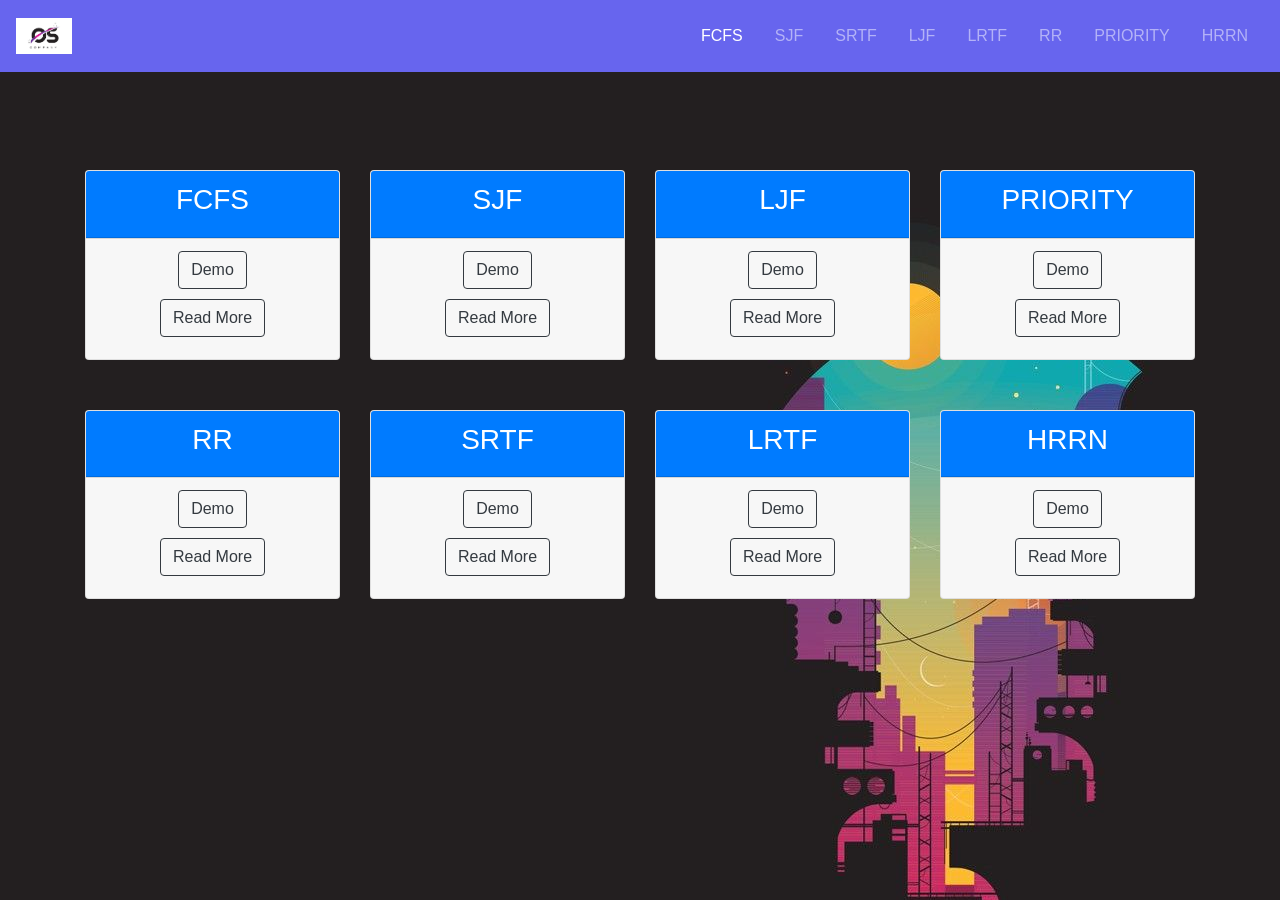
<file: index.html>
<!doctype html>
<html lang="en">

<head>
  <!-- Required meta tags -->
  <meta charset="utf-8">
  <meta name="viewport" content="width=device-width, initial-scale=1, shrink-to-fit=no">

  <!-- Bootstrap CSS -->
  <link rel="stylesheet" href="https://cdn.jsdelivr.net/npm/bootstrap@4.5.3/dist/css/bootstrap.min.css"
    integrity="sha384-TX8t27EcRE3e/ihU7zmQxVncDAy5uIKz4rEkgIXeMed4M0jlfIDPvg6uqKI2xXr2" crossorigin="anonymous">

  <link rel="stylesheet" href="/index.css">
  
  <link rel="apple-touch-icon" href="/logo-96x96.png">
  <meta name="apple-mobile-web-app-status-bar" content="#FFE1C4">
  <meta name="theme-color" content="#FFE1C4">
  <link rel="manifest" href="/manifest.json">

  <title>Operating System</title>

</head>

<body>

  <div className="container-fluid nav_bg">
    <div className='row'>
      <div className="col-10 mx-auto">

        <nav class="navbar navbar-expand-lg navbar-dark">
          <a class="navbar-brand" href="#"><img src="/5.png" alt="" id="logo"></a>

          <button class="navbar-toggler" type="button" data-toggle="collapse" data-target="#navbarTogglerDemo02"
            aria-controls="navbarTogglerDemo02" aria-expanded="false" aria-label="Toggle navigation">
            <span class="navbar-toggler-icon"></span>
          </button>

          <div class="collapse navbar-collapse" id="navbarTogglerDemo02">


            <ul class="navbar-nav ml-lg-auto ">
              <li class="nav-item active">
                <a class="nav-link" href="/FCFS.html">FCFS</a>
              </li>
              <li class="nav-item">
                <a class="nav-link" href="/SJF.html">SJF</a>
              </li>
              <li class="nav-item">
                <a class="nav-link" href="/srtf.html">SRTF</a>
              </li>
              <li class="nav-item">
                <a class="nav-link" href="/ljf.html">LJF</a>
              </li>
              <li class="nav-item">
                <a class="nav-link" href="/lrtf.html">LRTF</a>
              </li>
              <li class="nav-item">
                <a class="nav-link" href="/RR.html">RR</a>
              </li>
              <li class="nav-item">
                <a class="nav-link" href="/pr.html">PRIORITY</a>
              </li>
              <li class="nav-item">
                <a class="nav-link" href="/hrrn.html">HRRN</a>
              </li>
            </ul>
          </div>
      </nav>
    </div>
  </div>
  </div>
  <div class="container mt-5" >
    <div class="row" >
      <div class="col-md-3" style="padding-top: 50px;">
        <div class="card text-center">
          <div class="card-header bg-primary text-white" style="opacity: 100%;">
            <div class="row">
              <div class="col" >
                <h3>FCFS</h3>
              </div>
            </div>
          </div>
          <div class="card-footer">
            <div class="row">
              <div class="col">
                <button type="button" class="btn btn-outline-dark" onclick="window.location.href = '/FCFS.html';">Demo</button>
              </div>
            </div>
            <div class="row">
              <div class="col">
                <button type="button" class="btn btn-outline-dark" style="margin: 10px;" onclick="window.location.href = '/fcfsinfo.html';">Read More</button>
              </div>
            </div>
          </div>
        </div>
      </div>
      <div class="col-md-3" style="padding-top: 50px;">
        <div class="card text-center">
          <div class="card-header bg-primary text-white">
            <div class="row">
              <div class="col">
                <h3>SJF</h3>
              </div>
            </div>
          </div>
          <div class="card-footer">
            <div class="row">
              <div class="col">
                <button type="button" class="btn btn-outline-dark" onclick="window.location.href = '/SJF.html';">Demo</button>
              </div>
            </div>
            <div class="row">
              <div class="col">
                <button type="button" class="btn btn-outline-dark" style="margin: 10px;"onclick="window.location.href = '/sjfinfo.html';">Read More</button>
              </div>
            </div>
          </div>
        </div>
      </div>
      <div class="col-md-3" style="padding-top: 50px;">
        <div class="card text-center">
          <div class="card-header bg-primary text-white">
            <div class="row">
              <div class="col">
                <h3>LJF</h3>
              </div>
            </div>
          </div>
          <div class="card-footer">
            <div class="row">
              <div class="col">
                <button type="button" class="btn btn-outline-dark" onclick="window.location.href = '/ljf.html';">Demo</button>
              </div>
            </div>
            <div class="row">
              <div class="col">
                <button type="button" class="btn btn-outline-dark" style="margin: 10px;"onclick="window.location.href = '/ljfinfo.html';">Read More</button>
              </div>
            </div>
          </div>
        </div>
      </div>
      <div class="col-md-3" style="padding-top: 50px;">
        <div class="card text-center">
          <div class="card-header bg-primary text-white">
            <div class="row">
              <div class="col">
                <h3>PRIORITY</h3>
              </div>
            </div>
          </div>
          <div class="card-footer">
            <div class="row">
              <div class="col">
                <button type="button" class="btn btn-outline-dark"onclick="window.location.href = '/pr.html';">Demo</button>
              </div>
            </div>
            <div class="row">
              <div class="col">
                <button type="button" class="btn btn-outline-dark" style="margin: 10px;"onclick="window.location.href = '/priority.html';">Read More</button>
              </div>
            </div>
          </div>
        </div>
      </div>
      <div class="col-md-3" style="padding-top: 50px;">
        <div class="card text-center">
          <div class="card-header bg-primary text-white">
            <div class="row">
              <div class="col">
                <h3>RR</h3>
              </div>
            </div>
          </div>
          <div class="card-footer">
            <div class="row">
              <div class="col">
                <button type="button" class="btn btn-outline-dark" onclick="window.location.href = '/RR.html';">Demo</button>
              </div>
            </div>
            <div class="row">
              <div class="col">
                <button type="button" class="btn btn-outline-dark" style="margin: 10px;"onclick="window.location.href = '/rrinfo.html';">Read More</button>
              </div>
            </div>
          </div>
        </div>
      </div>
      <div class="col-md-3" style="padding-top: 50px;">
        <div class="card text-center">
          <div class="card-header bg-primary text-white">
            <div class="row">
              <div class="col">
                <h3>SRTF</h3>
              </div>
            </div>
          </div>
          <div class="card-footer">
            <div class="row">
              <div class="col">
                <button type="button" class="btn btn-outline-dark"onclick="window.location.href = '/srtf.html';">Demo</button>
              </div>
            </div>
            <div class="row">
              <div class="col">
                <button type="button" class="btn btn-outline-dark" style="margin: 10px;"onclick="window.location.href = '/srtfinfo.html';">Read More</button>
              </div>
            </div>
          </div>
        </div>
      </div>
      <div class="col-md-3" style="padding-top: 50px;">
        <div class="card text-center">
          <div class="card-header bg-primary text-white">
            <div class="row">
              <div class="col">
                <h3>LRTF</h3>
              </div>
            </div>
          </div>
          <div class="card-footer">
            <div class="row">
              <div class="col">
                <button type="button" class="btn btn-outline-dark"onclick="window.location.href = '/lrtf.html';">Demo</button>
              </div>
            </div>
            <div class="row">
              <div class="col">
                <button type="button" class="btn btn-outline-dark" style="margin: 10px;"onclick="window.location.href = '/lrtfinfo.html';">Read More</button>
              </div>
            </div>
          </div>
        </div>
      </div>
      <div class="col-md-3" style="padding-top: 50px;">
        <div class="card text-center">
          <div class="card-header bg-primary text-white">
            <div class="row">
              <div class="col">
                <h3>HRRN</h3>
              </div>
            </div>
          </div>
          <div class="card-footer">
            <div class="row">
              <div class="col">
                <button type="button" class="btn btn-outline-dark"onclick="window.location.href = '/hrrn.html';">Demo</button>
              </div>
            </div>
            <div class="row">
              <div class="col">
                <button type="button" class="btn btn-outline-dark" style="margin: 10px;"onclick="window.location.href = '/hrrninfo.html';">Read More</button>
              </div>
            </div>
          </div>
        </div>
      </div>
    </div>
  </div>

  <script src="/app.js"></script>



  <!-- Optional JavaScript; choose one of the two! -->

  <!-- Option 1: jQuery and Bootstrap Bundle (includes Popper) -->
  <script src="https://code.jquery.com/jquery-3.5.1.slim.min.js"
    integrity="sha384-DfXdz2htPH0lsSSs5nCTpuj/zy4C+OGpamoFVy38MVBnE+IbbVYUew+OrCXaRkfj"
    crossorigin="anonymous"></script>
  <script src="https://cdn.jsdelivr.net/npm/bootstrap@4.5.3/dist/js/bootstrap.bundle.min.js"
    integrity="sha384-ho+j7jyWK8fNQe+A12Hb8AhRq26LrZ/JpcUGGOn+Y7RsweNrtN/tE3MoK7ZeZDyx"
    crossorigin="anonymous"></script>

  <!-- Option 2: jQuery, Popper.js, and Bootstrap JS
    <script src="https://code.jquery.com/jquery-3.5.1.slim.min.js" integrity="sha384-DfXdz2htPH0lsSSs5nCTpuj/zy4C+OGpamoFVy38MVBnE+IbbVYUew+OrCXaRkfj" crossorigin="anonymous"></script>
    <script src="https://cdn.jsdelivr.net/npm/popper.js@1.16.1/dist/umd/popper.min.js" integrity="sha384-9/reFTGAW83EW2RDu2S0VKaIzap3H66lZH81PoYlFhbGU+6BZp6G7niu735Sk7lN" crossorigin="anonymous"></script>
    <script src="https://cdn.jsdelivr.net/npm/bootstrap@4.5.3/dist/js/bootstrap.min.js" integrity="sha384-w1Q4orYjBQndcko6MimVbzY0tgp4pWB4lZ7lr30WKz0vr/aWKhXdBNmNb5D92v7s" crossorigin="anonymous"></script>
    -->
</body>

</html>
</file>
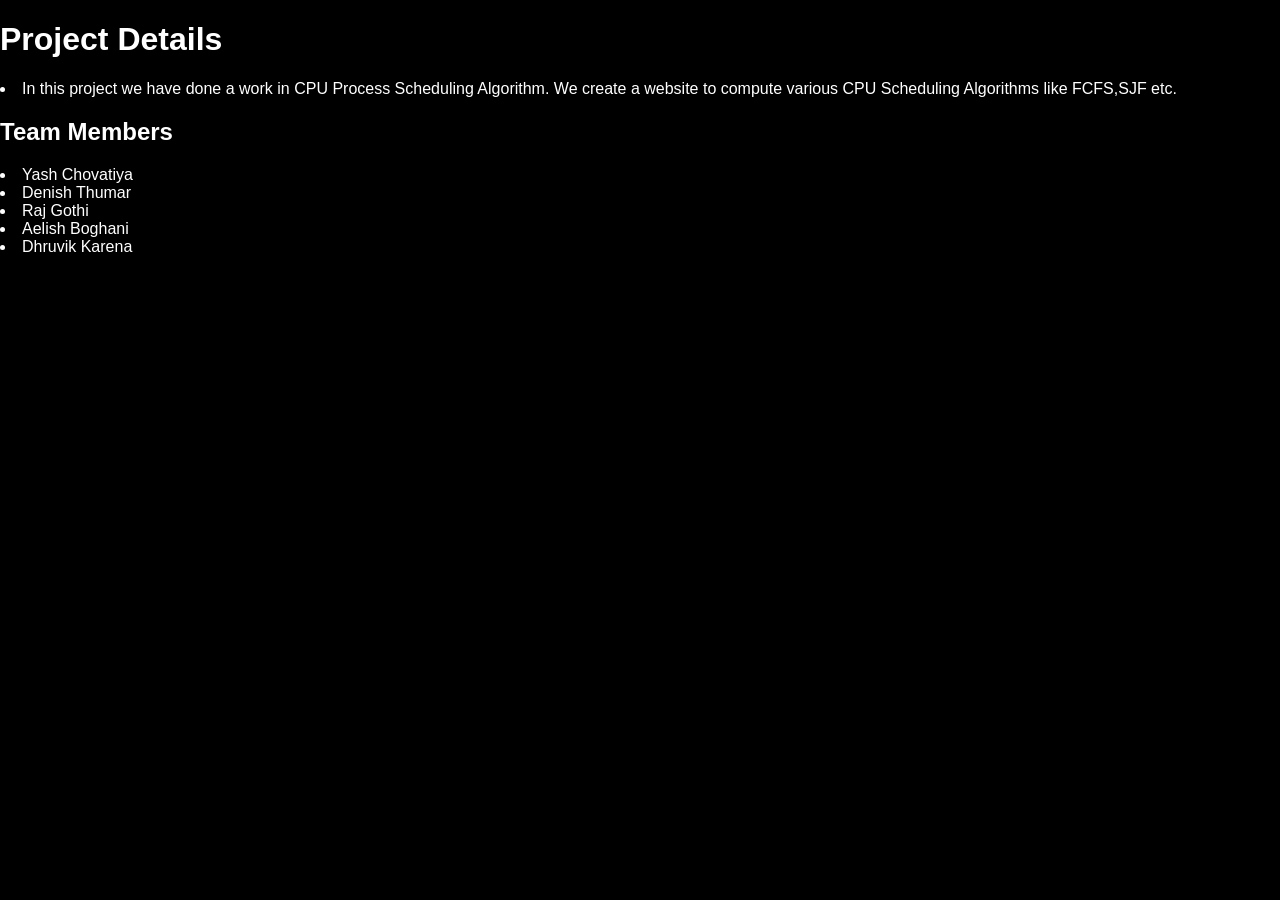
<file: about_us.html>
<!DOCTYPE html>
<!DOCTYPE html>
<html lang="en" dir="ltr">
  <head>
    <meta charset="utf-8">
    <title>About Us</title>
    <style media="screen">
    body {
        color: white;
        font-family: 'Alata', sans-serif;
        margin: 0px;
        padding: 0px;
        background: black;
    }
    </style>
  </head>
  <body>
    <h1>
      Project Details
    </h1>
    <p><li>In this project we have done a work in CPU Process Scheduling Algorithm. We create a website to compute various CPU Scheduling Algorithms like FCFS,SJF etc.</li></p>
<h2>Team Members</h2>
<li>Yash Chovatiya</li>
<li>Denish Thumar</li>
<li>Raj Gothi</li>
<li>Aelish Boghani</li>
<li>Dhruvik Karena</li>
  </body>
</html>
</file>
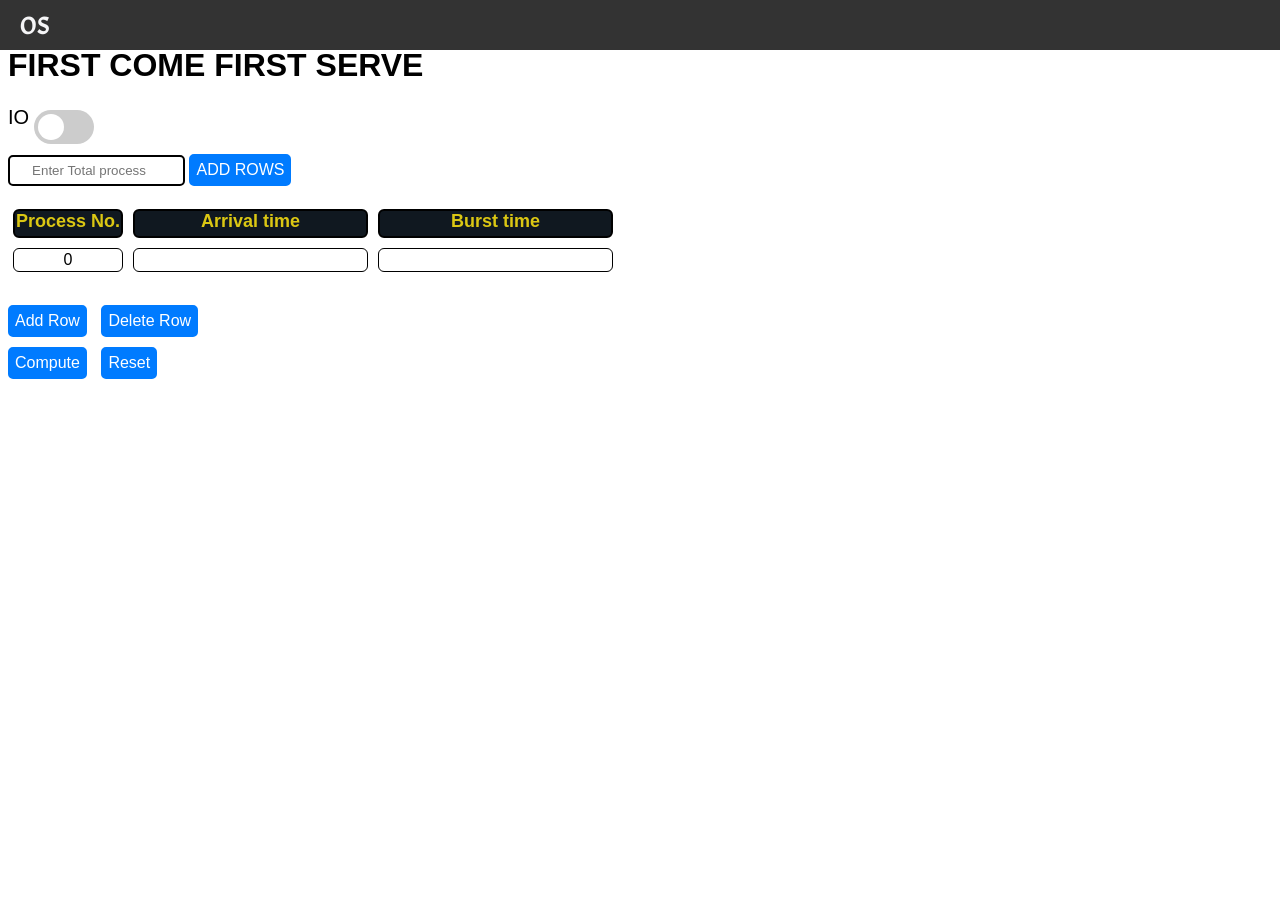
<file: FCFS.html>
<!DOCTYPE html>
<html lang="en">

<head>
    <meta charset="UTF-8">
    <meta name="viewport" content="width=device-width, initial-scale=1.0">
    <title>First come first serve</title>
    <link rel="stylesheet" href="/demo.css">
    <link rel="stylesheet" href="/header.css">
    <link rel="stylesheet" href="/respo.css">
    <link href="https://fonts.googleapis.com/css2?family=Acme&family=Lobster&display=swap" rel="stylesheet">
    
</head>

<body>
    <div class="header">
        <div class="left">
            <a href="/index.html">OS</a>
        </div>
        <div class="mid">
            <a href="/FCFS.html">FCFS</a>
            <a href="/SJF.html">SJF</a>
            <a href="/RR.html">RR</a>
            <a href="/hrrn.html">HRRN</a>
            <a href="/ljf.html">LJF</a>
            <a href="/srtf.html">SRTF</a>
            <a href="/lrtf.html">LRTF</a>
            <a href="/pr.html">PRIORITY</a>


        </div>
        <div class="right">
            <a href="/about_us.html">about us</a>
        </div>
    </div>

    <br>
    <h1>FIRST COME FIRST SERVE</h1>
    <!-- <button class="btn" id="withoutIO">without IO</button>
    <button class="btn" id="withIO">with IO</button> -->
    <label style="font-size: 20px; width: 60px;height: 34px;">IO</label>
    <label class="switch">
        <input type="checkbox" id="check">
        <span class="slider round"></span>
      </label>
    <br>
    <input type="number" id="process" placeholder="Enter Total process">
    <button class="btn" id="add">ADD ROWS</button>
    <br><br>

    <div id="container">
        <div class="item">Process No.</div>
        <div class="item">Arrival time</div>
        <div class="item">Burst time</div>

        <div class="item ans" style="border: 2px solid black;">Completion Time</div>
        <div class="item ans" style="border: 2px solid black;">Turn Around Time</div>
        <div class="item ans" style="border: 2px solid black;">Waiting Time</div>
    </div>

    <div id="container_IO">
        <div class="item">Process No.</div>
        <div class="item">Total IO</div>
        <div class="item">Arrival time</div>
        <div class="item">Burst time</div>

        <div class="item ans" style="border: 2px solid black;">Completion Time</div>
        <div class="item ans" style="border: 2px solid black;">Turn Around Time</div>
        <div class="item ans" style="border: 2px solid black;">Waiting Time</div>
    </div>
    
    <div id="data">
        <label class="cen">0</label>
        <input type="number" class="cen">
        <input type="number" class="cen">
        <label class="ans"></label>
        <label class="ans"></label>
        <label class="ans"></label>
    </div>

    <div id="data_IO">
        <label class="cen">0</label>
        <input type="number" class="cen">
        <input type="number" class="cen">
        <div class="cen" style="overflow: auto;">
            <input type="number" class="cen_IO" placeholder="BT" style="width:60px;">
        </div>
        <label class="ans"></label>
        <label class="ans"></label>
        <label class="ans"></label>
    </div>
    <br>
    <button id="add_row" class="btn">Add Row</button>
    <button id="delete_row" class="btn">Delete Row</button>
    <br>
    <button id="compute" class="btn">Compute</button>
    <button id="reset" class="btn">Reset</button>
    <br><br>

    <!-- <button id="animate" class="btn">Animate</button> -->

    <div id="animateAll">
        <label class="start"></label>
        <div class="animation">
            <label class="process_animate">p0</label>
        </div>
    </div>

    <div class="avg">
        <span class="b">Average Turn Around Time </span>
        <label class="a" id="avg_tat"></label>
        <span class="b">Average Waiting Time </span>
        <label class="a" id="avg_wat"></label>
    </div>
    
</body>
<script src="/jquery.js"></script>
<script type="module" src="/fcfs.js"></script>
<script src="/priority-queue.js"></script>

</html>
</file>
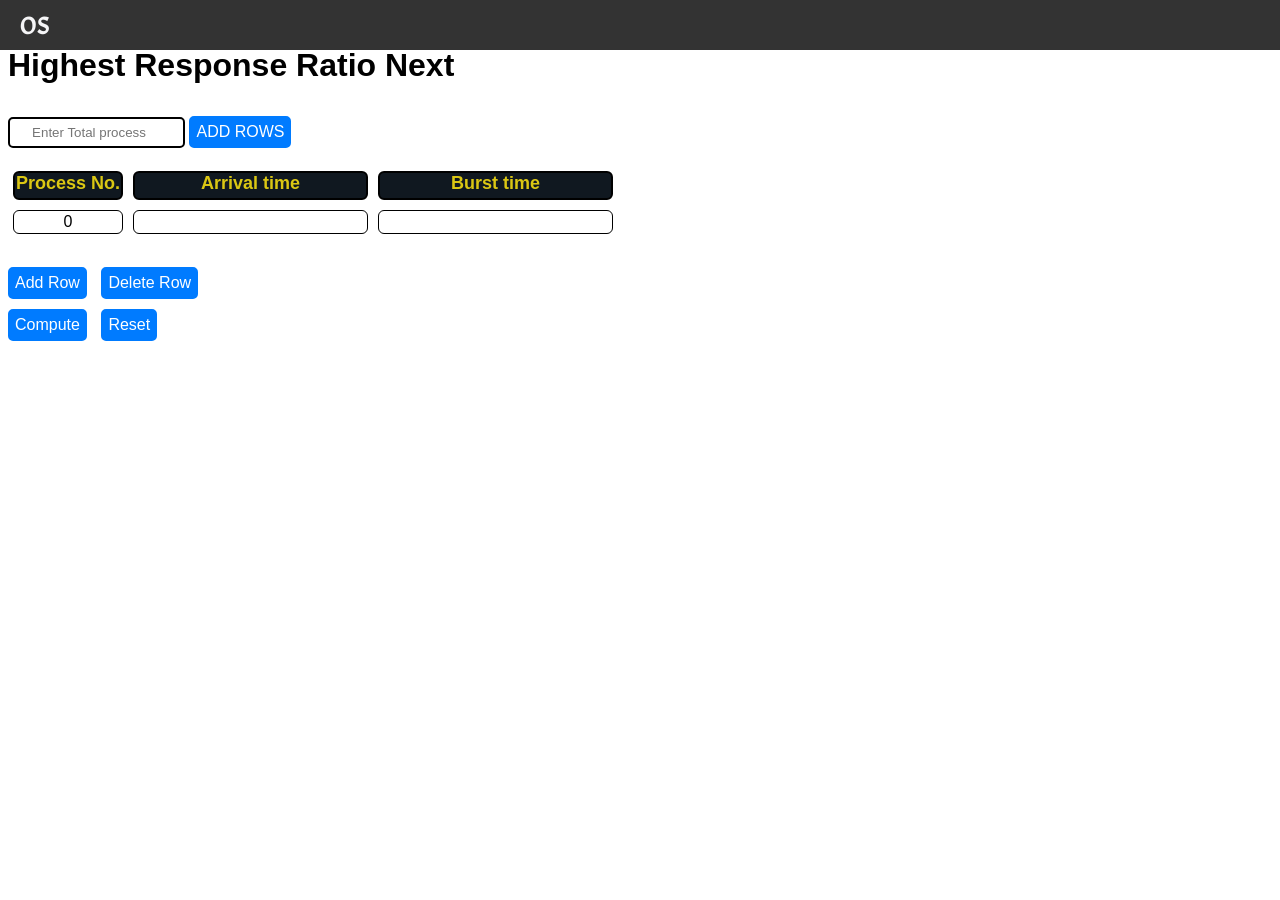
<file: hrrn.html>
<!DOCTYPE html>
<html lang="en">

<head>
    <meta charset="UTF-8">
    <meta name="viewport" content="width=device-width, initial-scale=1.0">
    <title>Highest Response Ratio Next</title>
    <link rel="stylesheet" href="/demo.css">
    <link href="https://fonts.googleapis.com/css2?family=Acme&family=Lobster&display=swap" rel="stylesheet">
    <link rel="stylesheet" href="/header.css">
   
</head>

<body>
    <div class="header">
        <div class="left">
            <a href="/index.html">OS</a>
        </div>
        <div class="mid">
            <a href="/FCFS.html">FCFS</a>
            <a href="/SJF.html">SJF</a>
            <a href="/RR.html">RR</a>
            <a href="/hrrn.html">HRRN</a>
            <a href="/ljf.html">LJF</a>
            <a href="/srtf.html">SRTF</a>
            <a href="/lrtf.html">LRTF</a>
            <a href="/pr.html">PRIORITY</a>


        </div>
        <div class="right">
            <a href="/about_us.html">about us</a>
        </div>
    </div>

    <br>
    <h1>Highest Response Ratio Next</h1>

    <input type="number" id="process" placeholder="Enter Total process">
    <button class="btn" id="add">ADD ROWS</button>
    <br><br>

    <div id="container">
        <div class="item">Process No.</div>
        <div class="item">Arrival time</div>
        <div class="item">Burst time</div>

        <div class="item ans" style="border: 2px solid black;">Completion Time</div>
        <div class="item ans" style="border: 2px solid black;">Turn Around Time</div>
        <div class="item ans" style="border: 2px solid black;">Waiting Time</div>

    </div>

    <div id="data">
        <label class="cen">0</label>
        <input type="number" class="cen">
        <input type="number" class="cen">
        <label class="ans"></label>
        <label class="ans"></label>
        <label class="ans"></label>
    </div>
    <br>
    <button id="add_row" class="btn">Add Row</button>
    <button id="delete_row" class="btn">Delete Row</button>
    <br>
    <button id="compute" class="btn">Compute</button>
    <button id="reset" class="btn">Reset</button>

    <br><br>

    <!-- <button id="animate" class="btn">Animate</button> -->

    <div id="animateAll">
        <label class="start"></label>
        <div class="animation">
            <label class="process_animate">p0</label>
        </div>
    </div>

    <div class="avg">
        <span class="b">Average Turn Around Time </span>
        <label class="a" id="avg_tat"></label>
        <span class="b">Average Waiting Time </span>
        <label class="a" id="avg_wat"></label>
    </div>
    
</body>
<script src="/jquery.js"></script>
<script type="module" src="/hrrn.js"></script>

</html>
</file>
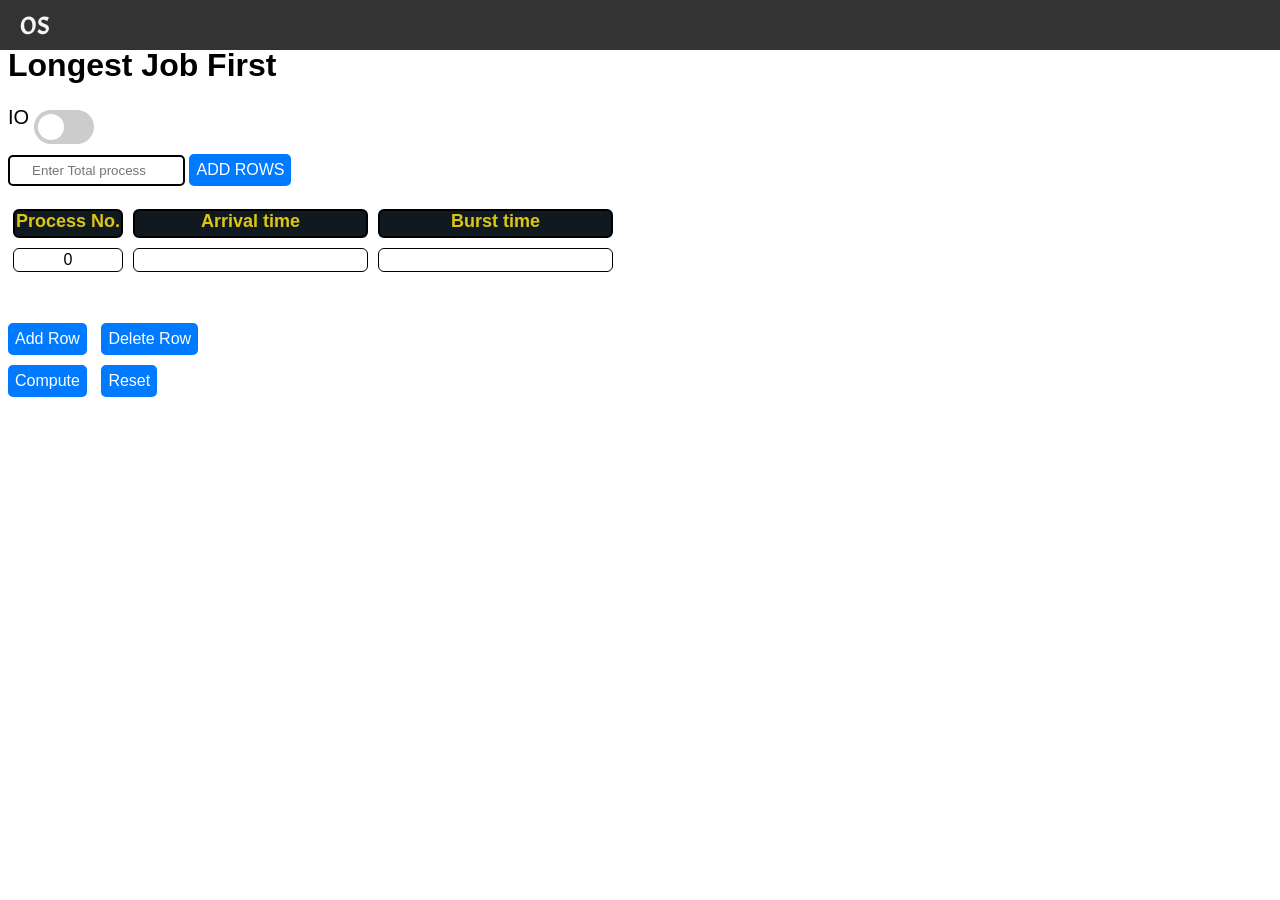
<file: ljf.html>
<!DOCTYPE html>
<html lang="en">

<head>
    <meta charset="UTF-8">
    <meta name="viewport" content="width=device-width, initial-scale=1.0">
    <title>Longest job first</title>
    <link rel="stylesheet" href="/demo.css">
    <link rel="stylesheet" href="/header.css">
    <link href="https://fonts.googleapis.com/css2?family=Acme&family=Lobster&display=swap" rel="stylesheet">
</head>

<body>
    <div class="header">
        <div class="left">
            <a href="/index.html">OS</a>
        </div>
        <div class="mid">
            <a href="/FCFS.html">FCFS</a>
            <a href="/SJF.html">SJF</a>
            <a href="/RR.html">RR</a>
            <a href="/hrrn.html">HRRN</a>
            <a href="/ljf.html">LJF</a>
            <a href="/srtf.html">SRTF</a>
            <a href="/lrtf.html">LRTF</a>
            <a href="/pr.html">PRIORITY</a>


        </div>
        <div class="right">
            <a href="/about_us.html">about us</a>
        </div>
    </div>
    <br>
    <div></div>
    <h1>Longest Job First</h1>
    <label style="font-size: 20px; width: 60px;height: 34px;">IO</label>
    <label class="switch">
        <input type="checkbox" id="check">
        <span class="slider round"></span>
    </label>
    <br>
    <input type="number" id="process" placeholder="Enter Total process">
    <button class="btn" id="add">ADD ROWS</button>
    <br><br>

    <div id="container">
        <div class="item">Process No.</div>
        <div class="item">Arrival time</div>
        <div class="item">Burst time</div>

        <div class="item ans" style="border: 2px solid black;">Completion Time</div>
        <div class="item ans" style="border: 2px solid black;">Turn Around Time</div>
        <div class="item ans" style="border: 2px solid black;">Waiting Time</div>

    </div>

    <div id="container_IO">
        <div class="item">Process No.</div>
        <div class="item">Total IO</div>
        <div class="item">Arrival time</div>
        <div class="item">Burst time</div>

        <div class="item ans" style="border: 2px solid black;">Completion Time</div>
        <div class="item ans" style="border: 2px solid black;">Turn Around Time</div>
        <div class="item ans" style="border: 2px solid black;">Waiting Time</div>

    </div>

    <div id="data">
        <label class="cen">0</label>
        <input type="number" class="cen">
        <input type="number" class="cen">
        <label class="ans"></label>
        <label class="ans"></label>
        <label class="ans"></label>
    </div>

    <div id="data_IO">
        <label class="cen">0</label>
        <input type="number" class="cen">
        <input type="number" class="cen">
        <div class="cen" style="overflow: auto;">
            <input type="number" class="cen_IO" placeholder="BT" style="width:60px;">
        </div>
        <label class="ans"></label>
        <label class="ans"></label>
        <label class="ans"></label>
    </div>
    <br>
    <br>
    <button id="add_row" class="btn">Add Row</button>
    <button id="delete_row" class="btn">Delete Row</button>
    <br>
    <button id="compute" class="btn">Compute</button>
    <button id="reset" class="btn">Reset</button>

    <br><br>

    <!-- <button id="animate" class="btn">Animate</button> -->

    <div id="animateAll">
        <label class="start"></label>
        <div class="animation">
            <label class="process_animate">p0</label>
        </div>
    </div>

    <div class="avg">
        <span class="b">Average Turn Around Time </span>
        <label class="a" id="avg_tat"></label>
        <span class="b">Average Waiting Time </span>
        <label class="a" id="avg_wat"></label>
    </div>
    
</body>
<script src="/jquery.js"></script>
<script src="/ljf.js"></script>
</html>
</file>
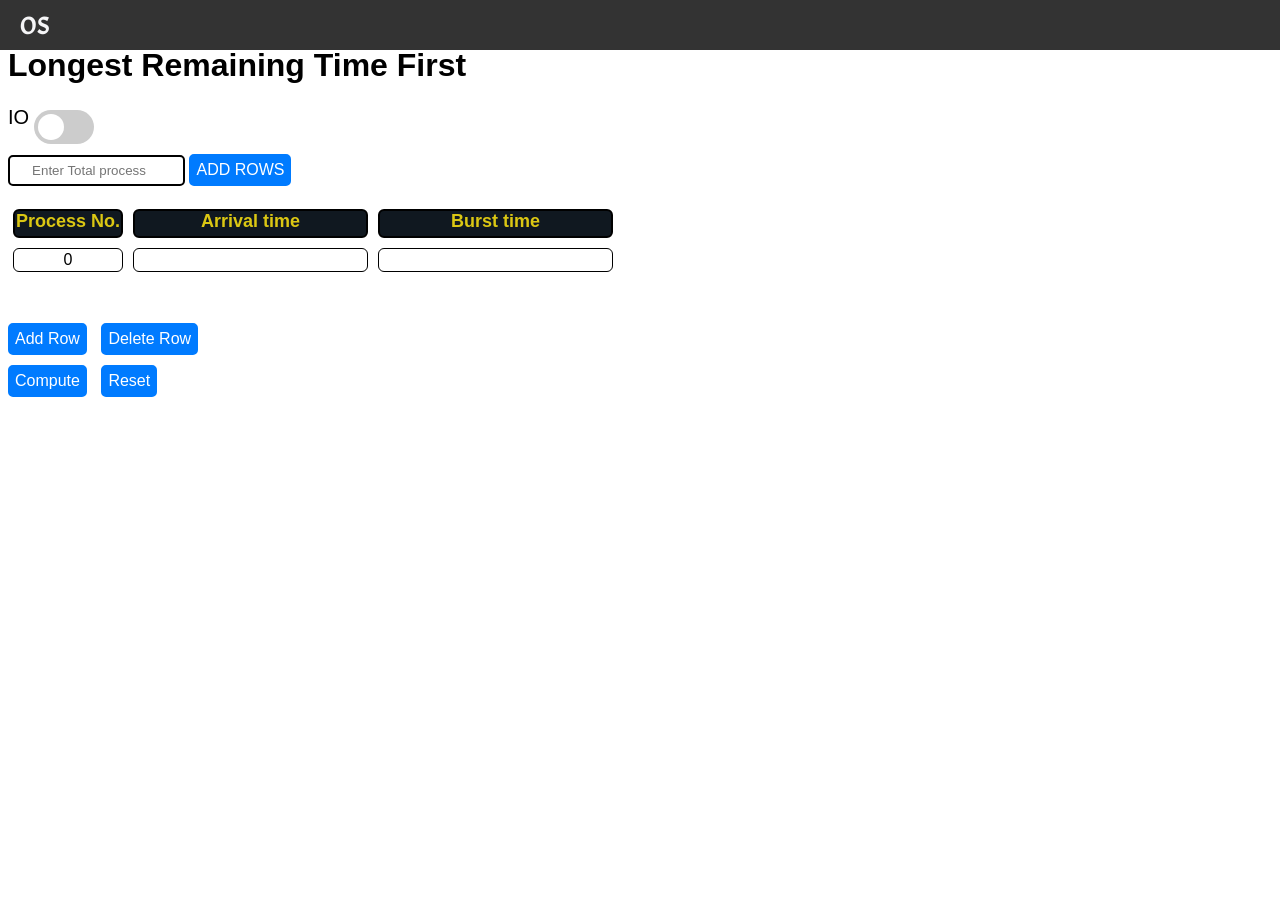
<file: lrtf.html>
<!DOCTYPE html>
<html lang="en">

<head>
    <meta charset="UTF-8">
    <meta name="viewport" content="width=device-width, initial-scale=1.0">
    <title>Longest Remaining Time First</title>
    <link rel="stylesheet" href="/demo.css">
    <link href="https://fonts.googleapis.com/css2?family=Acme&family=Lobster&display=swap" rel="stylesheet">
    <link rel="stylesheet" href="/header.css">
</head>

<body>
    <div class="header">
        <div class="left">
            <a href="/index.html">OS</a>
        </div>
        <div class="mid">
            <a href="/FCFS.html">FCFS</a>
            <a href="/SJF.html">SJF</a>
            <a href="/RR.html">RR</a>
            <a href="/hrrn.html">HRRN</a>
            <a href="/ljf.html">LJF</a>
            <a href="/srtf.html">SRTF</a>
            <a href="/lrtf.html">LRTF</a>
            <a href="/pr.html">PRIORITY</a>


        </div>
        <div class="right">
            <a href="/about_us.html">about us</a>
        </div>
    </div>
    <br>
    <h1>Longest Remaining Time First</h1>

    <label style="font-size: 20px; width: 60px;height: 34px;">IO</label>
    <label class="switch">
        <input type="checkbox" id="check">
        <span class="slider round"></span>
    </label>
    <br>
    <input type="number" id="process" placeholder="Enter Total process">
    <button class="btn" id="add">ADD ROWS</button>
    <br><br>

    <div id="container">
        <div class="item">Process No.</div>
        <div class="item">Arrival time</div>
        <div class="item">Burst time</div>

        <div class="item ans" style="border: 2px solid black;">Completion Time</div>
        <div class="item ans" style="border: 2px solid black;">Turn Around Time</div>
        <div class="item ans" style="border: 2px solid black;">Waiting Time</div>

    </div>

    <div id="container_IO">
        <div class="item">Process No.</div>
        <div class="item">Total IO</div>
        <div class="item">Arrival time</div>
        <div class="item">Burst time</div>

        <div class="item ans" style="border: 2px solid black;">Completion Time</div>
        <div class="item ans" style="border: 2px solid black;">Turn Around Time</div>
        <div class="item ans" style="border: 2px solid black;">Waiting Time</div>

    </div>

    <div id="data">
        <label class="cen">0</label>
        <input type="number" class="cen">
        <input type="number" class="cen">
        <label class="ans"></label>
        <label class="ans"></label>
        <label class="ans"></label>
    </div>

    <div id="data_IO">
        <label class="cen">0</label>
        <input type="number" class="cen">
        <input type="number" class="cen">
        <div class="cen" style="overflow: auto;">
            <input type="number" class="cen_IO" placeholder="BT" style="width:60px;">
        </div>
        <label class="ans"></label>
        <label class="ans"></label>
        <label class="ans"></label>
    </div>
    <br>
    <br>
    <button id="add_row" class="btn">Add Row</button>
    <button id="delete_row" class="btn">Delete Row</button>
    <br>
    <button id="compute" class="btn">Compute</button>
    <button id="reset" class="btn">Reset</button>

    <br><br>

    <!-- <button id="animate" class="btn">Animate</button> -->

    <div id="animateAll">
        <label class="start"></label>
        <div class="animation">
            <label class="process_animate">p0</label>
        </div>
    </div>

    <div class="avg">
        <span class="b">Average Turn Around Time </span>
        <label class="a" id="avg_tat"></label>
        <span class="b">Average Waiting Time </span>
        <label class="a" id="avg_wat"></label>
    </div>
    
    
</body>
<script src="/jquery.js"></script>
<script type="module" src="/lrtf.js"></script>
</html>
</file>
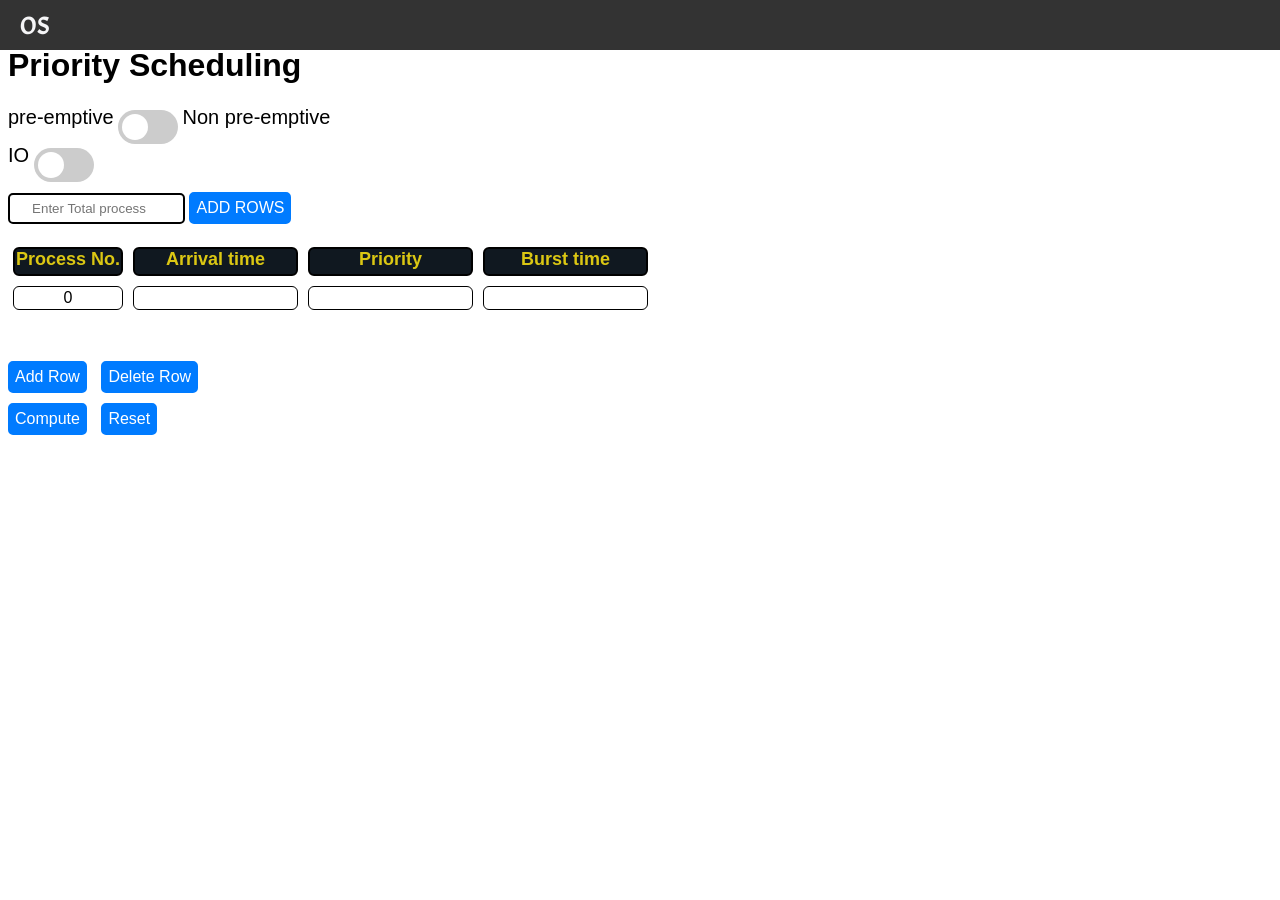
<file: pr.html>
<!DOCTYPE html>
<html lang="en">

<head>
    <meta charset="UTF-8">
    <meta name="viewport" content="width=device-width, initial-scale=1.0">
    <title>priority</title>
    <link rel="stylesheet" href="/demo.css">
    <link rel="stylesheet" href="/header.css">
    <link href="https://fonts.googleapis.com/css2?family=Acme&family=Lobster&display=swap" rel="stylesheet">
    <style>
      

        #data {
            display: grid;
            grid-template-columns: 120px 175px 175px 175px 175px 175px 175px;
        }

        #container {
            display: grid;
            grid-template-columns: 120px 175px 175px 175px 175px 175px 175px;
        }

        #container_IO {
            display: none;
            grid-template-columns: 120px 100px 200px 200px 300px 200px 200px 200px;
        }

        #data_IO {
            display: none;
            grid-template-columns: 120px 100px 200px 200px 300px 200px 200px 200px;
        }
    </style>
</head>

<body>
    <div class="header">
        <div class="left">
            <a href="/index.html">OS</a>
        </div>
        <div class="mid">
            <a href="/FCFS.html">FCFS</a>
            <a href="/SJF.html">SJF</a>
            <a href="/RR.html">RR</a>
            <a href="/hrrn.html">HRRN</a>
            <a href="/ljf.html">LJF</a>
            <a href="/srtf.html">SRTF</a>
            <a href="/lrtf.html">LRTF</a>
            <a href="/pr.html">PRIORITY</a>


        </div>
        <div class="right">
            <a href="/about_us.html">about us</a>
        </div>
    </div>
    <br>
    <div></div>
    <h1>Priority Scheduling</h1>
    <label style="font-size: 20px; width: 60px;height: 34px;">pre-emptive</label>
    <label class="switch">
        <input type="checkbox" id="check">
        <span class="slider round"></span>
    </label>
    <label style="font-size: 20px; width: 60px;height: 34px;">Non pre-emptive</label>
    <br>
    <label style="font-size: 20px; width: 60px;height: 34px;">IO</label>
    <label class="switch">
        <input type="checkbox" id="check1">
        <span class="slider round"></span>
    </label>
    <br>
    <input type="number" id="process" placeholder="Enter Total process">
    <button class="btn" id="add">ADD ROWS</button>
    <br><br>

    <div id="container">
        <div class="item">Process No.</div>
        <div class="item">Arrival time</div>
        <div class="item">Priority</div>
        <div class="item">Burst time</div>

        <div class="item ans" style="border: 2px solid black;">Completion Time</div>
        <div class="item ans" style="border: 2px solid black;">Turn Around Time</div>
        <div class="item ans" style="border: 2px solid black;">Waiting Time</div>

    </div>

    <div id="container_IO">
        <div class="item">Process No.</div>
        <div class="item">Total IO</div>
        <div class="item">Arrival time</div>
        <div class="item">Priority</div>
        <div class="item">Burst time</div>

        <div class="item ans" style="border: 2px solid black;">Completion Time</div>
        <div class="item ans" style="border: 2px solid black;">Turn Around Time</div>
        <div class="item ans" style="border: 2px solid black;">Waiting Time</div>

    </div>

    <div id="data">
        <label class="cen">0</label>
        <input type="number" class="cen">
        <input type="number" class="cen">
        <input type="number" class="cen">
        <label class="ans"></label>
        <label class="ans"></label>
        <label class="ans"></label>
    </div>

    <div id="data_IO">
        <label class="cen">0</label>
        <input type="number" class="cen">
        <input type="number" class="cen">
        <input type="number" class="cen">
        <div class="cen" style="overflow: auto;">
            <input type="number" class="cen_IO" placeholder="BT" style="width:60px;">
        </div>
        <label class="ans"></label>
        <label class="ans"></label>
        <label class="ans"></label>
    </div>
    <br>
    <br>
    <button id="add_row" class="btn">Add Row</button>
    <button id="delete_row" class="btn">Delete Row</button>
    <br>
    <button id="compute" class="btn">Compute</button>
    <button id="reset" class="btn">Reset</button>

    <br><br>

    <!-- <button id="animate" class="btn">Animate</button> -->

    <div id="animateAll">
        <label class="start"></label>
        <div class="animation">
            <label class="process_animate">p0</label>
        </div>
    </div>

    <div class="avg">
        <span class="b">Average Turn Around Time </span>
        <label class="a" id="avg_tat"></label>
        <span class="b">Average Waiting Time </span>
        <label class="a" id="avg_wat"></label>
    </div>
    
</body>
<script src="/js/jquery.js"></script>
<script type="module" src="/js/pr.js"></script>
<script src="/js/priority-queue.js"></script>
</html>
</file>
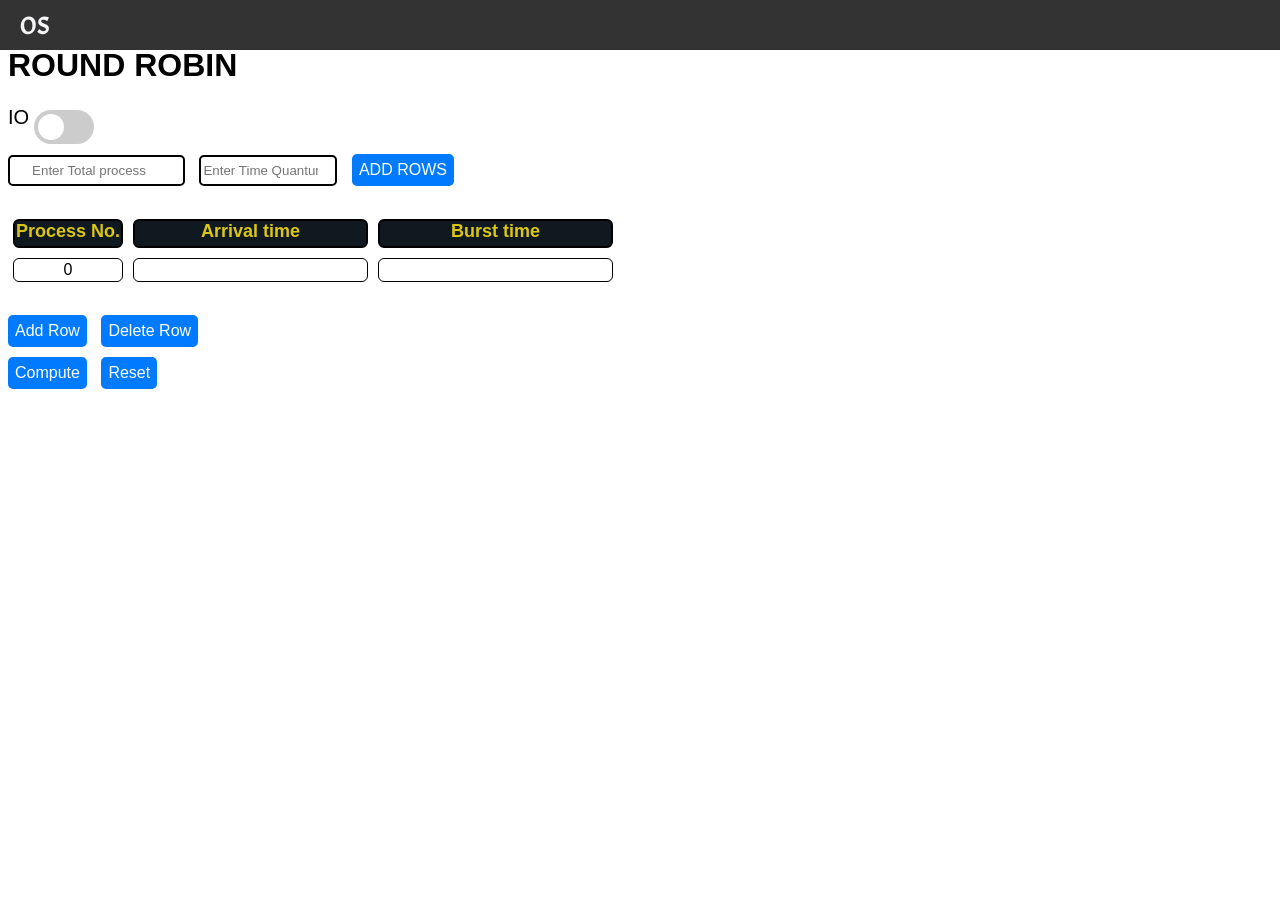
<file: RR.html>
<!DOCTYPE html>
<html lang="en">

<head>
    <meta charset="UTF-8">
    <meta name="viewport" content="width=device-width, initial-scale=1.0">
    <title>Round Robin</title>
    <link rel="stylesheet" href="/demo.css">
    <link href="https://fonts.googleapis.com/css2?family=Acme&family=Lobster&display=swap" rel="stylesheet">
    <link rel="stylesheet" href="/header.css">
</head>

<body>
    <div class="header">
        <div class="left">
            <a href="/index.html">OS</a>
        </div>
        <div class="mid">
            <a href="/FCFS.html">FCFS</a>
            <a href="/SJF.html">SJF</a>
            <a href="/RR.html">RR</a>
            <a href="/hrrn.html">HRRN</a>
            <a href="/ljf.html">LJF</a>
            <a href="/srtf.html">SRTF</a>
            <a href="/lrtf.html">LRTF</a>
            <a href="/pr.html">PRIORITY</a>


        </div>
        <div class="right">
            <a href="/about_us.html">about us</a>
        </div>
    </div>

    <br>
    <h1>ROUND ROBIN</h1>

    <label style="font-size: 20px; width: 60px;height: 34px;">IO</label>
    <label class="switch">
        <input type="checkbox" id="check">
        <span class="slider round"></span>
      </label>
    <br>
    <input type="number" id="process" placeholder="Enter Total process">
    <input type="number" id="timeQ" placeholder="Enter Time Quantum">
    <button class="btn" id="add">ADD ROWS</button>
    <br><br>

    <div id="container">
        <div class="item">Process No.</div>
        <div class="item">Arrival time</div>
        <div class="item">Burst time</div>

        <div class="item ans" style="border: 2px solid black;">Completion Time</div>
        <div class="item ans" style="border: 2px solid black;">Turn Around Time</div>
        <div class="item ans" style="border: 2px solid black;">Waiting Time</div>
    </div>

    <div id="container_IO">
        <div class="item">Process No.</div>
        <div class="item">Total IO</div>
        <div class="item">Arrival time</div>
        <div class="item">Burst time</div>

        <div class="item ans" style="border: 2px solid black;">Completion Time</div>
        <div class="item ans" style="border: 2px solid black;">Turn Around Time</div>
        <div class="item ans" style="border: 2px solid black;">Waiting Time</div>
    </div>
    
    <div id="data">
        <label class="cen">0</label>
        <input type="number" class="cen">
        <input type="number" class="cen">
        <label class="ans"></label>
        <label class="ans"></label>
        <label class="ans"></label>
    </div>

    <div id="data_IO">
        <label class="cen">0</label>
        <input type="number" class="cen">
        <input type="number" class="cen">
        <div class="cen" style="overflow: auto;">
            <input type="number" class="cen_IO" placeholder="BT" style="width:60px;">
        </div>
        <label class="ans"></label>
        <label class="ans"></label>
        <label class="ans"></label>
    </div>
    <br>
    <button id="add_row" class="btn">Add Row</button>
    <button id="delete_row" class="btn">Delete Row</button>
    <br>
    <button id="compute" class="btn">Compute</button>
    <button id="reset" class="btn">Reset</button>
    <br><br>

    <!-- <button id="animate" class="btn">Animate</button> -->

    <div id="animateAll">
        <label class="start"></label>
        <div class="animation">
            <label class="process_animate">p0</label>
        </div>
    </div>

    <div class="avg">
        <span class="b">Average Turn Around Time </span>
        <label class="a" id="avg_tat"></label>
        <span class="b">Average Waiting Time </span>
        <label class="a" id="avg_wat"></label>
    </div>
    
</body>
<script src="/jquery.js"></script>
<script src="/RR.js"></script>
<script src="priority-queue.js"></script>
</html>
</file>
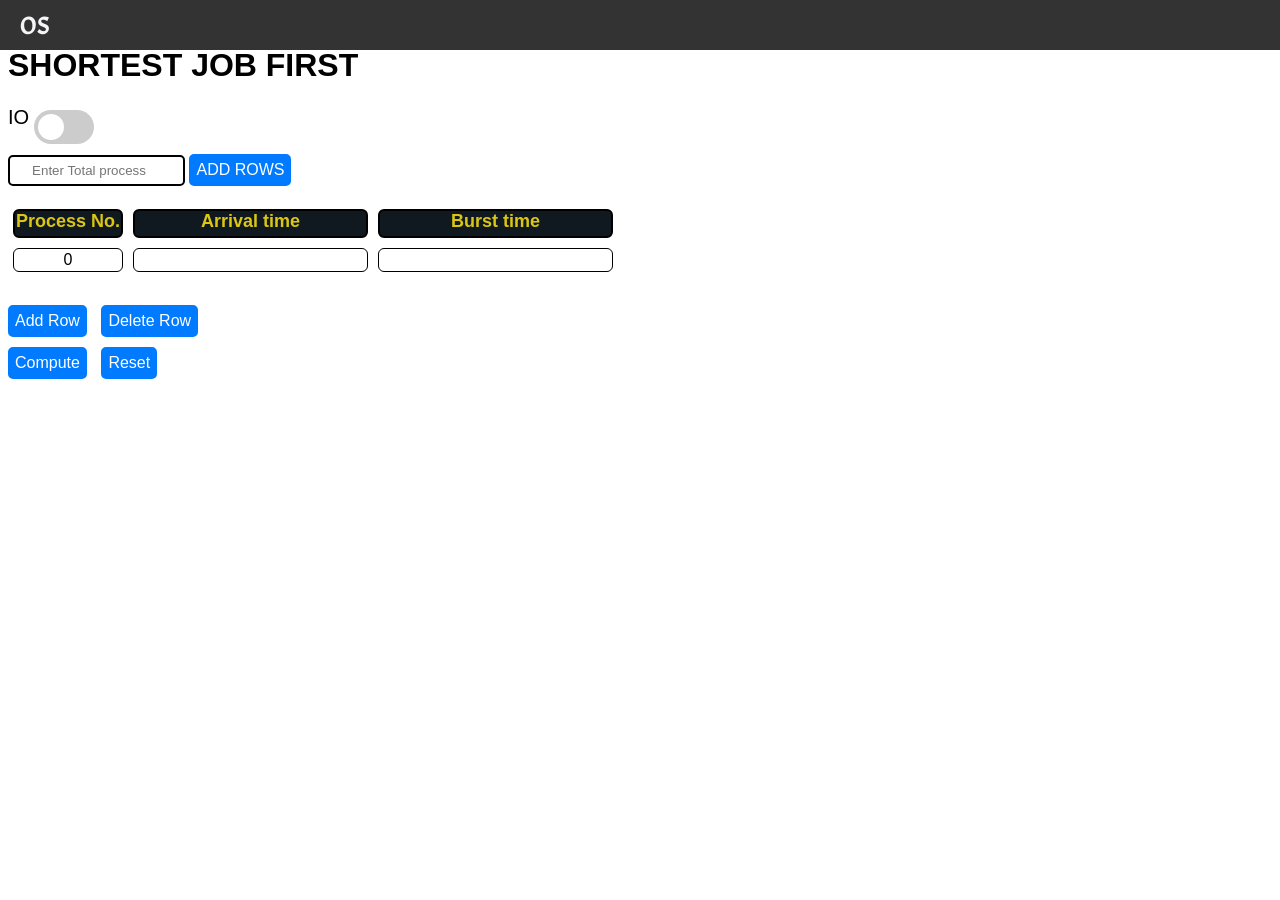
<file: SJF.html>
<!DOCTYPE html>
<html lang="en">

<head>
    <meta charset="UTF-8">
    <meta name="viewport" content="width=device-width, initial-scale=1.0">
    <title>Shortest Job First</title>
    <link rel="stylesheet" href="/demo.css">
    <link rel="stylesheet" href="/header.css">
    <link href="https://fonts.googleapis.com/css2?family=Acme&family=Lobster&display=swap" rel="stylesheet">
    
</head>

<body>
    <div class="header">
        <div class="left">
            <a href="/index.html">OS</a>
        </div>
        <div class="mid">
            <a href="/FCFS.html">FCFS</a>
            <a href="/SJF.html">SJF</a>
            <a href="/RR.html">RR</a>
            <a href="/hrrn.html">HRRN</a>
            <a href="/ljf.html">LJF</a>
            <a href="/srtf.html">SRTF</a>
            <a href="/lrtf.html">LRTF</a>
            <a href="/pr.html">PRIORITY</a>


        </div>
        <div class="right">
            <a href="/about_us.html">about us</a>
         </div>   
    </div>
    <br>
    <h1>SHORTEST JOB FIRST</h1>
    <label style="font-size: 20px; width: 60px;height: 34px;">IO</label>
    <label class="switch">
        <input type="checkbox" id="check">
        <span class="slider round"></span>
      </label>
    <br>

    <input type="number" id="process" placeholder="Enter Total process">
    <button class="btn" id="add">ADD ROWS</button>
    <br><br>

    <div id="container">
        <div class="item">Process No.</div>
        <div class="item">Arrival time</div>
        <div class="item">Burst time</div>

        <div class="item ans" style="border: 2px solid black;">Completion Time</div>
        <div class="item ans" style="border: 2px solid black;">Turn Around Time</div>
        <div class="item ans" style="border: 2px solid black;">Waiting Time</div>

    </div>
    <div id="container_IO">
        <div class="item">Process No.</div>
        <div class="item">Total IO</div>
        <div class="item">Arrival time</div>
        <div class="item">Burst time</div>

        <div class="item ans" style="border: 2px solid black;">Completion Time</div>
        <div class="item ans" style="border: 2px solid black;">Turn Around Time</div>
        <div class="item ans" style="border: 2px solid black;">Waiting Time</div>
    </div>

    <div id="data">
        <label class="cen">0</label>
        <input type="number" class="cen">
        <input type="number" class="cen">
        <label class="ans"></label>
        <label class="ans"></label>
        <label class="ans"></label>
    </div>

    <div id="data_IO">
        <label class="cen">0</label>
        <input type="number" class="cen">
        <input type="number" class="cen">
        <div class="cen" style="overflow: auto;">
            <input type="number" class="cen_IO" placeholder="BT" style="width:60px;">
        </div>
        <label class="ans"></label>
        <label class="ans"></label>
        <label class="ans"></label>
    </div>
    <br>
    <button id="add_row" class="btn">Add Row</button>
    <button id="delete_row" class="btn">Delete Row</button>
    <br>
    <button id="compute" class="btn">Compute</button>
    <button id="reset" class="btn">Reset</button>

    <br><br>

    <!-- <button id="animate" class="btn">Animate</button> -->

    <div id="animateAll">
        <label class="start"></label>
        <div class="animation">
            <label class="process_animate">p0</label>
        </div>
    </div>

    <div class="avg">
        <span class="b">Average Turn Around Time </span>
        <label class="a" id="avg_tat"></label>
        <span class="b">Average Waiting Time </span>
        <label class="a" id="avg_wat"></label>
    </div>
    
</body>
<script src="/jquery.js"></script>
<script src="/sjf.js"></script>
</html>
</file>
<file: index.css>
.navbar{
    background-color: rgb(103, 101, 238);
    /* border: 2px solid red; */
}
#logo{
    width: 20%;
    /* border: 3px solid red; */
}
.nav-link{
    margin: 8px;
    padding: 8px;
}
body{
    background: lightblue url(/tech2.jpg);
    
    
    

}
@media (min-width: 768px) and (max-width: 1000px) {
    .collapse {
        display: none !important;
    }
 }
</file>
<file: demo.css>
#container {
    display: grid;
    grid-template-columns: 120px 245px 245px 245px 245px 245px;
}
body {
   
    background-image: url(https://user-images.githubusercontent.com/15075759/28719144-86dc0f70-73b1-11e7-911d-60d70fcded21.png);
}

#animateAll {
    display: flex;
    /* flex-wrap: wrap; */
}
.item {
    margin: 5px;
    border: 2px solid black;
    text-align: center;
    font-size:18px;
    font-weight: 700;
    border-radius: 6px;
    background-color: #101820FF;
    border-color:black;
    color:rgb(219, 199, 19);
}

#data {
    display: grid;
    grid-template-columns: 120px 245px 245px 245px 245px 245px;
}

.cen {
    margin: 5px;
    padding: 2px;
    text-align: center;
    border: 1px solid;
    border-radius: 6px;
    display: inline-block;
}

.ans {
    margin: 5px;
    padding: 2px;
    text-align: center;
    visibility: hidden;
    border: 1px solid;
    border-radius: 6px;
}

.btn {
    padding: 5px;
    margin-top: 10px;
    margin-right: 10px;
    border-radius: 5px;
    border: 2px solid #007bff;
    cursor: pointer;
    color:white;
    background-color:#007bff;
    font-weight: 400;
    font-size: 1rem;
}

.btn:hover
{
    background-color:blue;
    border-radius: 10px;
}

.animation {
    width: 0px;
    height: 50px;
    visibility: hidden;
    text-align: center;
    
}
.start
{
    height: 50px;
    padding-top:40px;
}
#process
{
    text-align: center;
    border-radius: 5px;
    border: 2px solid;
    height: 25px;
}
#timeQ
{
    text-align: center;
    border-radius: 5px;
    border: 2px solid;
    height: 25px;
    width: 130px;
    margin: 10px;
}
.avg
{
    font-size: 19px;
    visibility: hidden; 
    padding: 10px;
}
.b
{
    margin-right:20px; 
    font-weight: 600;
}
.a
{
    text-align: center;
    display: inline-block;
    width: 100px;
    margin-right:20px;
    border: 1px solid rebeccapurple;
    border-radius: 5px;
}


/* WITH IO */

#container_IO {
    display: none;
    grid-template-columns: 120px 100px 200px 300px 200px 200px 200px;
}

#data_IO {
    display: none;
    grid-template-columns: 120px 100px 200px 300px 200px 200px 200px;
}
.cen_IO
{
    margin: 3px;
    text-align: center;
    border: 1px solid;
    border-radius: 6px;
    display: inline-block;
}


/* slider */
.switch {
    position: relative;
    display: inline-block;
    width: 60px;
    height: 34px;
  }
  
  .switch input { 
    opacity: 0;
    width: 0;
    height: 0;
  }
  
  .slider {
    position: absolute;
    cursor: pointer;
    top: 0;
    left: 0;
    right: 0;
    bottom: 0;
    background-color: #ccc;
    -webkit-transition: .4s;
    transition: .4s;
  }
  
  .slider:before {
    position: absolute;
    content: "";
    height: 26px;
    width: 26px;
    left: 4px;
    bottom: 4px;
    background-color: white;
    -webkit-transition: .4s;
    transition: .4s;
  }
  
  input:checked + .slider {
    background-color: #2196F3;
  }
  
  input:focus + .slider {
    box-shadow: 0 0 1px #2196F3;
  }
  
  input:checked + .slider:before {
    -webkit-transform: translateX(26px);
    -ms-transform: translateX(26px);
    transform: translateX(26px);
  }
  
  /* Rounded sliders */
  .slider.round {
    border-radius: 34px;
  }
  
  .slider.round:before {
    border-radius: 50%;
  }
</file>
<file: header.css>
body{
    font-family: -apple-system, BlinkMacSystemFont, 'Segoe UI', Roboto, Oxygen, Ubuntu, Cantarell, 'Open Sans', 'Helvetica Neue', sans-serif;
}
.header{
    height: 50px;
    width: 100%;
    opacity: 1.0;
    overflow: hidden;
    display: flex;
    font-size: 17px;
    color: #f5f5f7;
    border: 0px solid red;
    background-color:rgba(0, 0, 0, 0.801);
    margin: -8px ;
    margin-top: -8px;
    flex-wrap: wrap;
    position: fixed;
    z-index: 99;
}
.navbar{
    background-color: rgb(103, 101, 238);
    /* border: 2px solid red; */
}
#logo{
    width: 20%;
    /* border: 3px solid red; */
}
.nav-link{
    margin: 8px;
    padding: 8px;
}
.left {
    font-family: 'Acme', sans-serif;
    font-size: 25px;
    margin: 10px 20px;
    height: 40px;
    color: #f5f5f7;
}
.left a{
    color: #f5f5f7;
    text-decoration: none;
}
.mid{
    margin: 15px 400px;
    justify-content:center ;
}
.mid a{
    margin: 0px 20px;
    text-decoration: none;
    color: #f5f5f7;
}

.right{
    margin: 15px -100px;
}
.right a{
    text-decoration: none;
    color: #f5f5f7;
}
</file>
<file: respo.css>
/*
	Max width before this PARTICULAR table gets nasty. This query will take effect for any screen smaller than 760px and also iPads specifically.
	*/
	@media
	  only screen 
    and (max-width: 760px), (min-device-width: 768px) 
    and (max-device-width: 1024px)  {

		/* Force table to not be like tables anymore */
		table, thead, tbody, th, td, tr {
			display: block;
		}

		/* Hide table headers (but not display: none;, for accessibility) */
		thead tr {
			position: absolute;
			top: -9999px;
			left: -9999px;
		}

    tr {
      margin: 0 0 1rem 0;
    }
      
    tr:nth-child(odd) {
      background: #ccc;
    }
    
		td {
			/* Behave  like a "row" */
			border: none;
			border-bottom: 1px solid #eee;
			position: relative;
			padding-left: 50%;
		}

		td:before {
			/* Now like a table header */
			position: absolute;
			/* Top/left values mimic padding */
			top: 0;
			left: 6px;
			width: 45%;
			padding-right: 10px;
			white-space: nowrap;
		}

		/*
		Label the data
    You could also use a data-* attribute and content for this. That way "bloats" the HTML, this way means you need to keep HTML and CSS in sync. Lea Verou has a clever way to handle with text-shadow.
		*/
		td:nth-of-type(1):before { content: "Process No."; }
		td:nth-of-type(2):before { content: "Arrival time"; }
		td:nth-of-type(3):before { content: "Burst time"; }
		td:nth-of-type(4):before { content: "Completion Time"; }
		td:nth-of-type(5):before { content: "Turn Around Time"; }
		td:nth-of-type(6):before { content: "Waiting Time"; }
		
    }
    @media screen and (min-width:761px) {
        body {
          background-color:white;
        }
           
      }
      @media screen and (max-width:760px) {
        #item {
          background-color: rgb(221, 199, 71);
        }
        h1 {
          color:red;
        }  
        p {
          color: white;
        }
      }
      @media screen and (max-width:480px) {
        #item {
          background-color: #e0ac3c;
        }
        h1 {
          color:white;
        }  
        p {
          color: white;
        }
      }
      
      @media screen and (max-width:360px) {
        body {
          background-color: #b3a73b;
        }
        h1 {
          color:white;
          font-size:25px;
        }  
        p {
          color: white;
        }
      }
</file>
